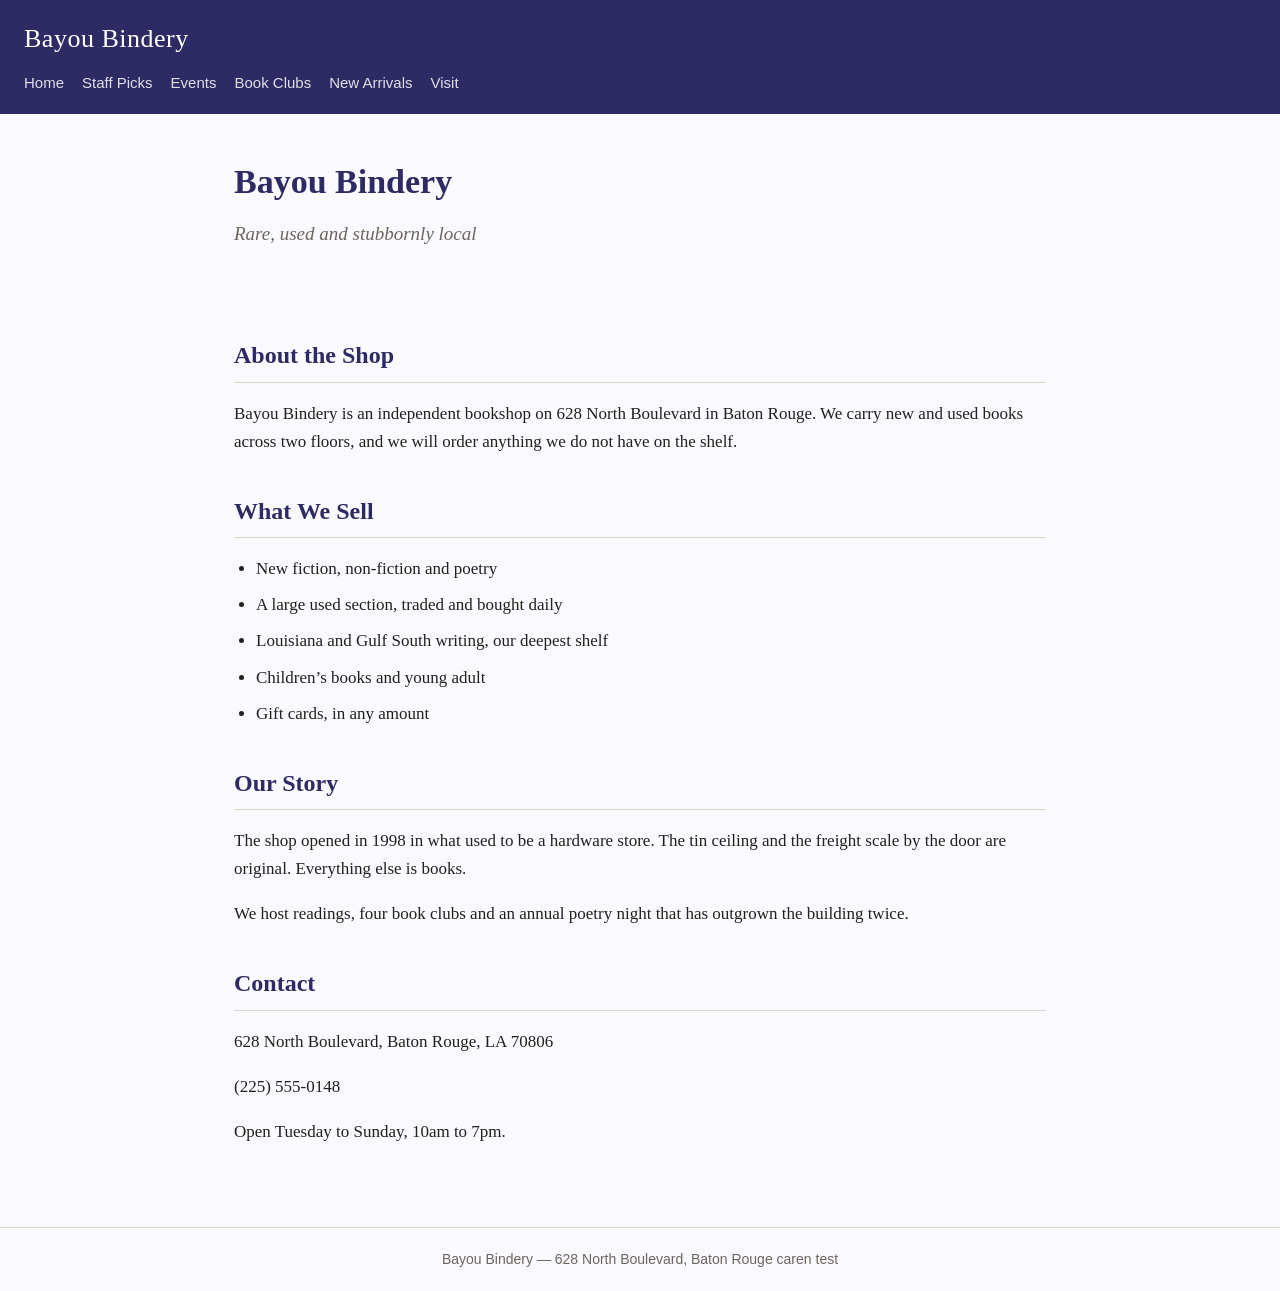
<file: index.html>
<!DOCTYPE html>
<html lang="en">

<head>
  <meta charset="utf-8">
  <meta name="viewport" content="width=device-width, initial-scale=1">
  <title>Bayou Bindery</title>
  <link rel="stylesheet" href="styles.css">
</head>

<body>

  <header class="site-header">
    <a class="wordmark" href="index.html">Bayou Bindery</a>
    <nav>
      <a href="index.html">Home</a>
      <a href="staff-picks.html">Staff Picks</a>
      <a href="events.html">Events</a>
      <a href="book-clubs.html">Book Clubs</a>
      <a href="new-arrivals.html">New Arrivals</a>
      <a href="visit.html">Visit</a>
    </nav>
  </header>

  <main>

    <section class="hero">
      <h1>Bayou Bindery</h1>
      <p>Rare, used and stubbornly local</p>
    </section>

    <!-- -------------------------------------------------------------------
       STEP 4 happens here. Every member of the team pastes their card
       at the marked line below — the same line, in the same file.
       ------------------------------------------------------------------- -->
    <section class="featured">
      <!-- ADD YOUR CARD HERE -->
    </section>

    <section id="about">
      <h2>About the Shop</h2>
      <p>Bayou Bindery is an independent bookshop on 628 North Boulevard in Baton Rouge.
        We carry new and used books across two floors, and we will order anything
        we do not have on the shelf.</p>
    </section>

    <section id="what-we-sell">
      <h2>What We Sell</h2>
      <ul>
        <li>New fiction, non-fiction and poetry</li>
        <li>A large used section, traded and bought daily</li>
        <li>Louisiana and Gulf South writing, our deepest shelf</li>
        <li>Children&rsquo;s books and young adult</li>
        <li>Gift cards, in any amount</li>
      </ul>
    </section>

    <section id="our-story">
      <h2>Our Story</h2>
      <p>The shop opened in 1998 in what used to be a hardware store. The tin ceiling
        and the freight scale by the door are original. Everything else is books.</p>
      <p>We host readings, four book clubs and an annual poetry night that has outgrown
        the building twice.</p>
    </section>

    <section id="contact">
      <h2>Contact</h2>
      <p>628 North Boulevard, Baton Rouge, LA 70806</p>
      <p>(225) 555-0148</p>
      <p>Open Tuesday to Sunday, 10am to 7pm.</p>
    </section>

  </main>

  <footer>Bayou Bindery &mdash; 628 North Boulevard, Baton Rouge
    caren test
  </footer>

</body>

</html>
</file>
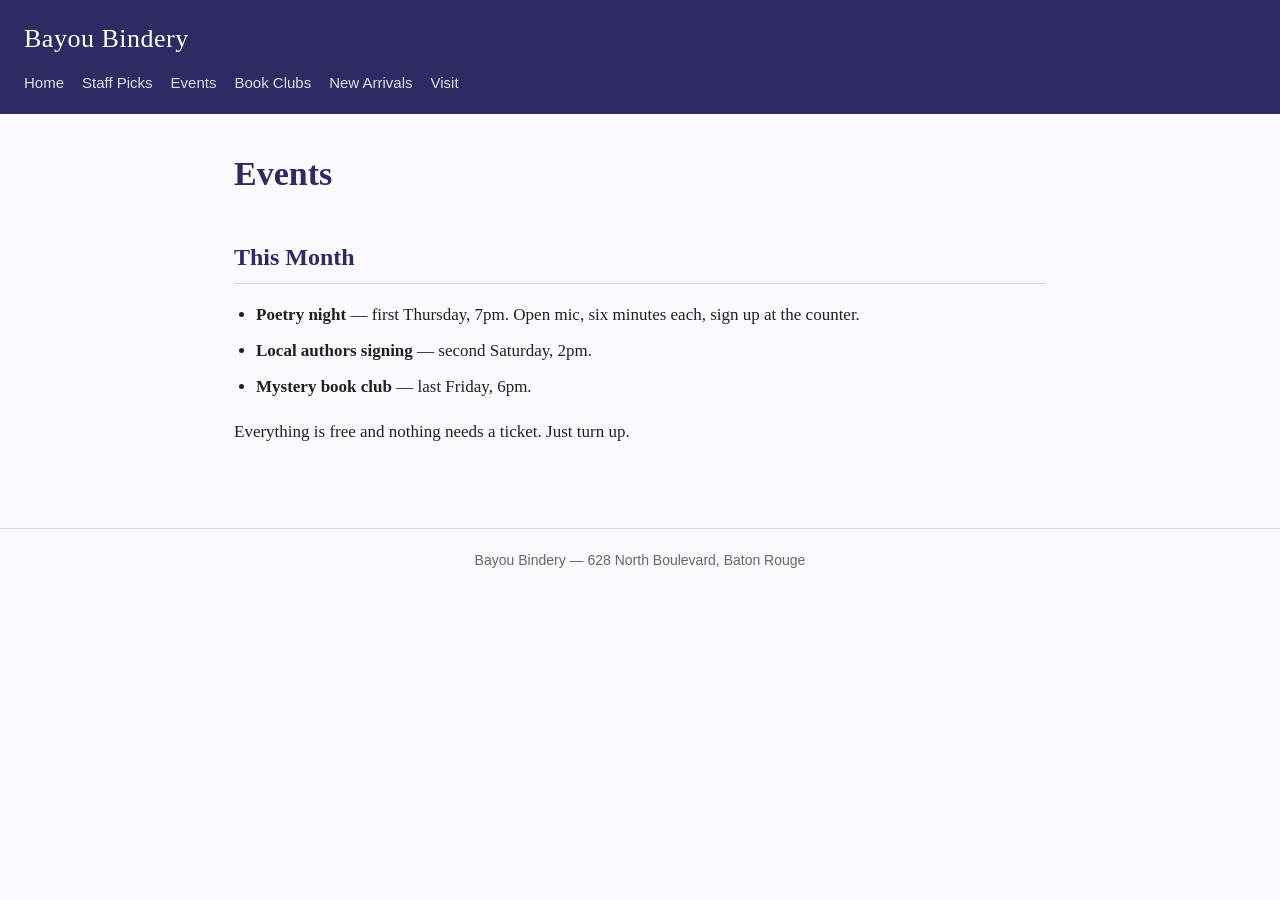
<file: events.html>
<!DOCTYPE html>
<html lang="en">

<head>
  <meta charset="utf-8">
  <meta name="viewport" content="width=device-width, initial-scale=1">
  <title>Events &middot; Bayou Bindery</title>
  <link rel="stylesheet" href="styles.css">
</head>

<body>

  <header class="site-header">
    <a class="wordmark" href="index.html">Bayou Bindery</a>
    <nav>
      <a href="index.html">Home</a>
      <a href="staff-picks.html">Staff Picks</a>
      <a href="events.html">Events</a>
      <a href="book-clubs.html">Book Clubs</a>
      <a href="new-arrivals.html">New Arrivals</a>
      <a href="visit.html">Visit</a>
    </nav>
  </header>

  <main>

    <h1>Events</h1>

    <!-- STEP 2: paste your content block from snippets.txt on the line below -->
    <h2>This Month</h2>
    <ul>
      <li><strong>Poetry night</strong> &mdash; first Thursday, 7pm. Open mic,
        six minutes each, sign up at the counter.</li>
      <li><strong>Local authors signing</strong> &mdash; second Saturday, 2pm.</li>
      <li><strong>Mystery book club</strong> &mdash; last Friday, 6pm.</li>
    </ul>
    <p>Everything is free and nothing needs a ticket. Just turn up.</p>

  </main>

  <!-- STEP 3: the footer line goes here, just above </body> -->
  <footer>Bayou Bindery &mdash; 628 North Boulevard, Baton Rouge</footer>
</body>

</html>
</file>
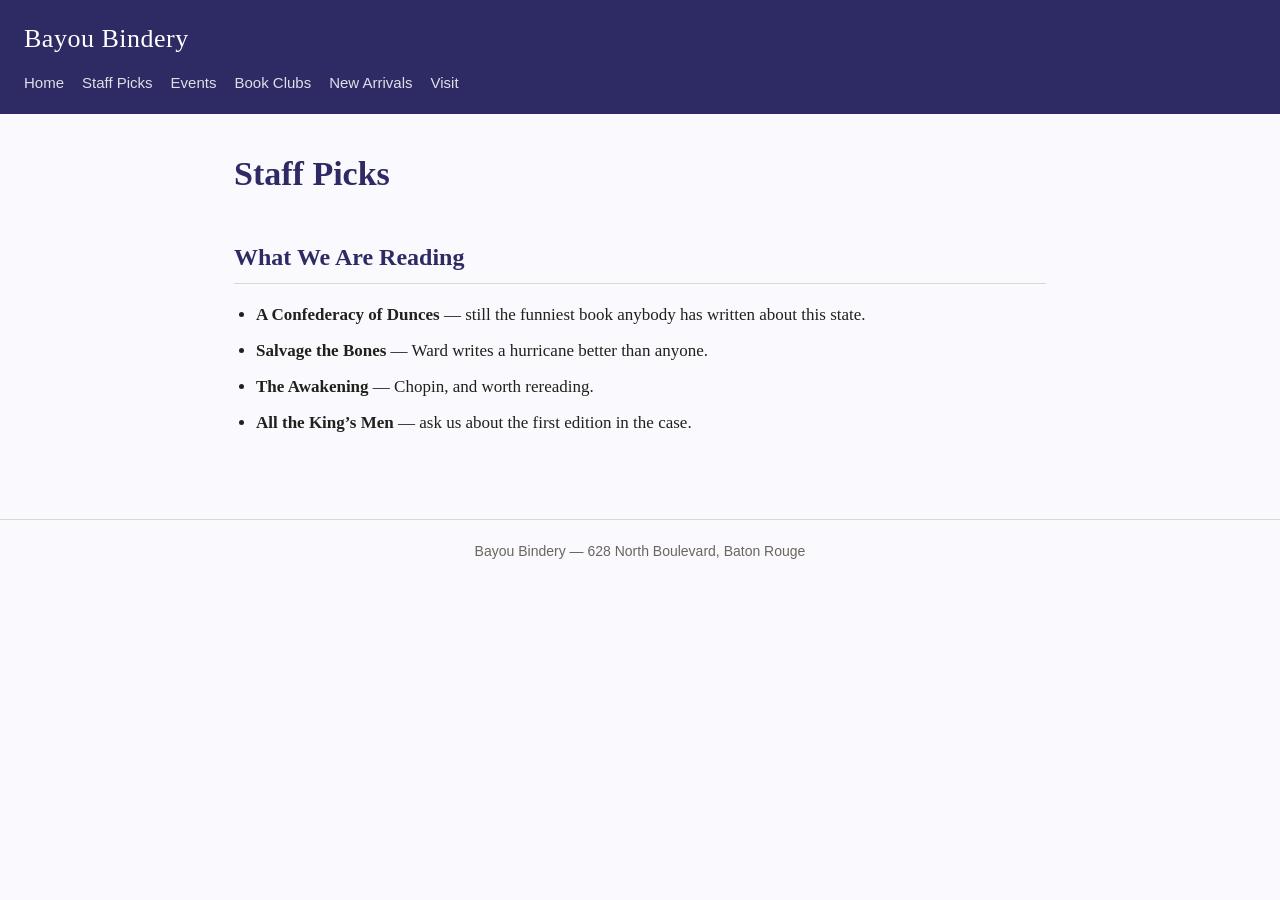
<file: staff-picks.html>
<!DOCTYPE html>
<html lang="en">

<head>
  <meta charset="utf-8">
  <meta name="viewport" content="width=device-width, initial-scale=1">
  <title>Staff Picks &middot; Bayou Bindery</title>
  <link rel="stylesheet" href="styles.css">
</head>

<body>

  <header class="site-header">
    <a class="wordmark" href="index.html">Bayou Bindery</a>
    <nav>
      <a href="index.html">Home</a>
      <a href="staff-picks.html">Staff Picks</a>
      <a href="events.html">Events</a>
      <a href="book-clubs.html">Book Clubs</a>
      <a href="new-arrivals.html">New Arrivals</a>
      <a href="visit.html">Visit</a>
    </nav>
  </header>

  <main>

    <h1>Staff Picks</h1>

    <!-- STEP 2: paste your content block from snippets.txt on the line below -->
    <h2>What We Are Reading</h2>
    <ul>
      <li><strong>A Confederacy of Dunces</strong> &mdash; still the funniest book
        anybody has written about this state.</li>
      <li><strong>Salvage the Bones</strong> &mdash; Ward writes a hurricane better
        than anyone.</li>
      <li><strong>The Awakening</strong> &mdash; Chopin, and worth rereading.</li>
      <li><strong>All the King&rsquo;s Men</strong> &mdash; ask us about the first
        edition in the case.</li>
    </ul>

  </main>

  <!-- STEP 3: the footer line goes here, just above </body> -->
  <footer>Bayou Bindery &mdash; 628 North Boulevard, Baton Rouge</footer>
</body>

</html>
</file>
<file: styles.css>
/* =========================================================
   Bayou Bindery — shared stylesheet
   Every page links to this one file, which is why all the
   pages look like they belong to the same shop.

   Do not edit this file during the exercise.
   ========================================================= */

:root {
  --brand:   #2e2a63;   /* headings, header bar, links */
  --accent:  #514bb0;  /* buttons and highlights       */
  --bg:      #faf9fd;      /* page background              */
  --surface: #eeedf8; /* cards and panels             */
  --ink:     #22201d;     /* body text                    */
  --muted:   #6b655e;     /* secondary text               */
  --line:    #ded7cc;     /* hairlines and borders        */
}

* { box-sizing: border-box; }

body {
  margin: 0;
  background: var(--bg);
  color: var(--ink);
  font-family: Georgia, "Times New Roman", serif;
  font-size: 17px;
  line-height: 1.65;
}

/* ---------- header and navigation ---------- */

.site-header {
  background: var(--brand);
  padding: 18px 24px;
}

.wordmark {
  display: block;
  color: #fff;
  font-size: 26px;
  letter-spacing: 0.5px;
  text-decoration: none;
  margin-bottom: 10px;
}

.site-header nav {
  display: flex;
  flex-wrap: wrap;
  gap: 18px;
}

.site-header nav a {
  color: #fff;
  opacity: 0.85;
  text-decoration: none;
  font-family: Helvetica, Arial, sans-serif;
  font-size: 15px;
}

.site-header nav a:hover {
  opacity: 1;
  text-decoration: underline;
}

/* ---------- page layout ---------- */

main {
  max-width: 860px;
  margin: 0 auto;
  padding: 32px 24px 64px;
}

h1 {
  color: var(--brand);
  font-size: 34px;
  margin: 0 0 8px;
}

h2 {
  color: var(--brand);
  font-size: 24px;
  margin: 36px 0 10px;
  padding-bottom: 6px;
  border-bottom: 1px solid var(--line);
}

h3 {
  color: var(--brand);
  font-size: 19px;
  margin: 0 0 6px;
}

a { color: var(--accent); }

ul { padding-left: 22px; }

li { margin-bottom: 8px; }

/* ---------- hero ---------- */

.hero {
  padding: 8px 0 4px;
}

.hero p {
  color: var(--muted);
  font-size: 19px;
  font-style: italic;
  margin-top: 0;
}

/* ---------- featured cards on the home page ---------- */

.featured {
  display: flex;
  flex-wrap: wrap;
  gap: 16px;
  margin: 28px 0 8px;
}

.featured article {
  flex: 1 1 240px;
  background: var(--surface);
  border: 1px solid var(--line);
  border-radius: 6px;
  padding: 18px 20px;
}

.featured article p {
  color: var(--muted);
  font-size: 15px;
  margin: 0 0 12px;
}

.featured article a {
  font-family: Helvetica, Arial, sans-serif;
  font-size: 14px;
  font-weight: bold;
  text-decoration: none;
}

.featured article a:hover { text-decoration: underline; }

/* ---------- footer ---------- */

footer {
  border-top: 1px solid var(--line);
  color: var(--muted);
  font-family: Helvetica, Arial, sans-serif;
  font-size: 14px;
  padding: 20px 24px;
  text-align: center;
}

/* ---------- small screens ---------- */

@media (max-width: 600px) {
  .wordmark { font-size: 22px; }
  h1 { font-size: 28px; }
  main { padding: 24px 18px 48px; }
}
</file>
